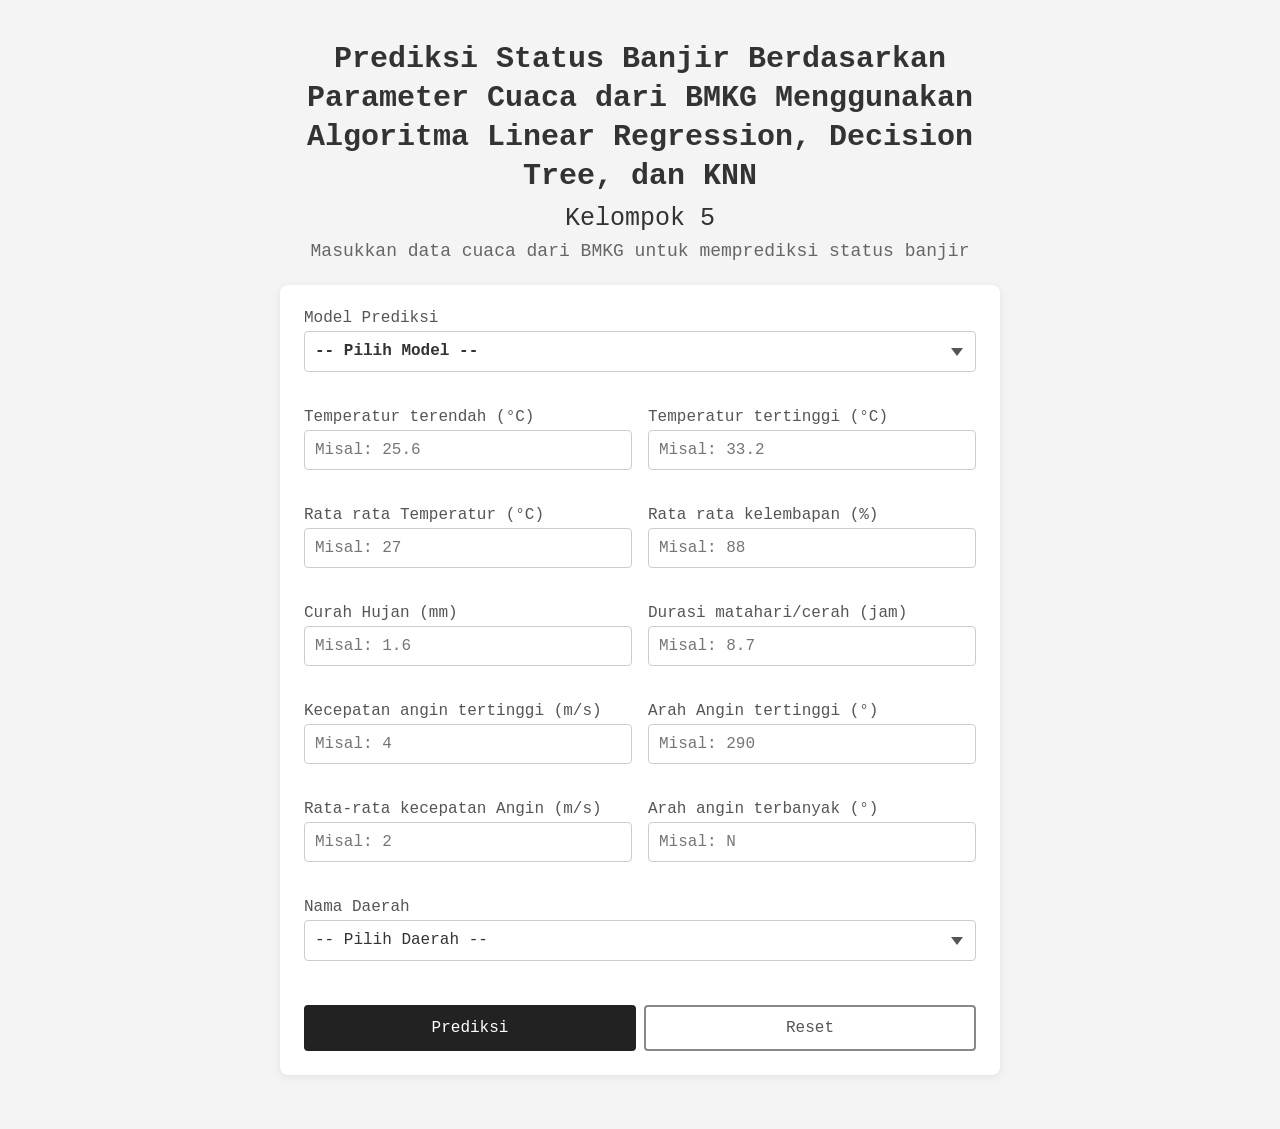
<file: website/index.html>
<!DOCTYPE html>
<html lang="id">
<head>
  <meta charset="UTF-8" />
  <meta name="viewport" content="width=device-width, initial-scale=1.0" />
  <title>5 | jeneng tim e opo cak?</title>
  <link rel="stylesheet" href="styles.css" />
</head>
<body>
  <main>
    <header>
      <h1>Prediksi Status Banjir Berdasarkan Parameter Cuaca dari BMKG Menggunakan Algoritma Linear Regression, Decision Tree, dan KNN</h1>
      <h3>Kelompok 5</h3>
      <p class="deskripsi">Masukkan data cuaca dari BMKG untuk memprediksi status banjir</p>
    </header>

    <div class="card">
      <form id="form-prediksi" novalidate>

        <div class="field field--full field--model">
          <label for="model-prediksi">Model Prediksi</label>
          <select id="model-prediksi" name="model-prediksi">
            <option value="">-- Pilih Model --</option>
            <option value="lr">Linear Regression</option>
            <option value="dt">Decision Tree</option>
            <option value="knn">K-Nearest Neighbors (KNN)</option>
          </select>
          <span class="error" aria-live="polite"></span>
        </div>

        <div class="grid">

          <div class="field">
            <label for="suhu-min">Temperatur terendah (°C)</label>
            <input type="text" id="suhu-min" name="suhu-min" inputmode="decimal" placeholder="Misal: 25.6" autocomplete="off" />
            <span class="error" aria-live="polite"></span>
          </div>

          <div class="field">
            <label for="suhu-max">Temperatur tertinggi (°C)</label>
            <input type="text" id="suhu-max" name="suhu-max" inputmode="decimal" placeholder="Misal: 33.2" autocomplete="off" />
            <span class="error" aria-live="polite"></span>
          </div>

          <div class="field">
            <label for="suhu-rata">Rata rata Temperatur (°C)</label>
            <input type="text" id="suhu-rata" name="suhu-rata" inputmode="decimal" placeholder="Misal: 27" autocomplete="off" />
            <span class="error" aria-live="polite"></span>
          </div>

          <div class="field">
            <label for="kelembapan">Rata rata kelembapan (%)</label>
            <input type="text" id="kelembapan" name="kelembapan" inputmode="decimal" placeholder="Misal: 88" autocomplete="off" />
            <span class="error" aria-live="polite"></span>
          </div>

          <div class="field">
            <label for="curah-hujan">Curah Hujan (mm)</label>
            <input type="text" id="curah-hujan" name="curah-hujan" inputmode="decimal" placeholder="Misal: 1.6" autocomplete="off" />
            <span class="error" aria-live="polite"></span>
          </div>

          <div class="field">
            <label for="durasi-matahari">Durasi matahari/cerah (jam)</label>
            <input type="text" id="durasi-matahari" name="durasi-matahari" inputmode="decimal" placeholder="Misal: 8.7" autocomplete="off" />
            <span class="error" aria-live="polite"></span>
          </div>

          <div class="field">
            <label for="angin-max">Kecepatan angin tertinggi (m/s)</label>
            <input type="text" id="angin-max" name="angin-max" inputmode="decimal" placeholder="Misal: 4" autocomplete="off" />
            <span class="error" aria-live="polite"></span>
          </div>

          <div class="field">
            <label for="arah-angin-max">Arah Angin tertinggi (°)</label>
            <input type="text" id="arah-angin-max" name="arah-angin-max" inputmode="decimal" placeholder="Misal: 290" autocomplete="off" />
            <span class="error" aria-live="polite"></span>
          </div>

          <div class="field">
            <label for="angin-rata">Rata-rata kecepatan Angin (m/s)</label>
            <input type="text" id="angin-rata" name="angin-rata" inputmode="decimal" placeholder="Misal: 2" autocomplete="off" />
            <span class="error" aria-live="polite"></span>
          </div>

          <div class="field">
            <label for="arah-angin-terbanyak">Arah angin terbanyak (°)</label>
            <input type="text" id="arah-angin-terbanyak" name="arah-angin-terbanyak" placeholder="Misal: N" autocomplete="off" />
            <span class="error" aria-live="polite"></span>
          </div>

          <div class="field field--full">
            <label for="nama-daerah">Nama Daerah</label>
            <select id="nama-daerah" name="nama-daerah">
              <option value="">-- Pilih Daerah --</option>
              <option value="Jakarta Utara">Jakarta Utara</option>
              <option value="Jakarta Selatan">Jakarta Selatan</option>
              <option value="Jakarta Pusat">Jakarta Pusat</option>
            </select>
            <span class="error" aria-live="polite"></span>
          </div>

        </div>

        <div class="aksi">
          <button type="submit" class="btn btn--prediksi">Prediksi</button>
          <button type="button" id="btn-reset" class="btn btn--reset">Reset</button>
        </div>
      </form>

      <div id="result" class="result" hidden>
        <h4>Ringkasan Input</h4>
        <div id="result-isi"></div>
        <p class="result-note">Data siap diproses oleh model prediksi.</p>
      </div>
    </div>
  </main>

  <script src="script.js" defer></script>
</body>
</html>
</file>
<file: website/styles.css>
/* =====================
   CSS Variables
   ===================== */
:root {
  --color-bg: #f4f4f4;
  --color-card: #ffffff;
  --color-text-heading: #333;
  --color-text-desc: #666;
  --color-text-label: #555;
  --color-border: #ccc;
  --color-border-error: #c0392b;
  --color-error-text: #c0392b;
  --color-btn-primary: #222;
  --color-btn-primary-hover: #444;
  --color-btn-reset-border: #888;
  --color-btn-reset-text: #555;
  --color-btn-reset-hover-bg: #eee;
  --color-focus: #555;
  --color-result-bg: #f9f9f9;
  --color-result-border: #ddd;
  --radius-input: 4px;
  --radius-card: 8px;
  --spacing-xs: 4px;
  --spacing-sm: 8px;
  --spacing-md: 16px;
  --spacing-lg: 24px;
  --spacing-xl: 40px;
  --font: monospace;
}

/* =====================
   Reset & Base
   ===================== */
*, *::before, *::after {
  box-sizing: border-box;
}

body {
  margin: 0;
  padding: var(--spacing-xl) var(--spacing-md);
  background: var(--color-bg);
  font-family: var(--font);
  color: var(--color-text-heading);
  text-align: center;
}

/* =====================
   Layout Container
   ===================== */
main {
  max-width: 720px;
  margin: 0 auto;
}

/* =====================
   Header
   ===================== */
header {
  margin-bottom: var(--spacing-lg);
}

h1 {
  font-size: 30px;
  font-weight: bold;
  color: var(--color-text-heading);
  margin: 0 0 var(--spacing-sm);
  line-height: 1.3;
}

h3 {
  font-size: 25px;
  font-weight: normal;
  color: var(--color-text-heading);
  margin: 0 0 var(--spacing-sm);
}

.deskripsi {
  font-size: 18px;
  color: var(--color-text-desc);
  margin: 0;
}

/* =====================
   Card
   ===================== */
.card {
  background: var(--color-card);
  border-radius: var(--radius-card);
  box-shadow: 0 2px 8px rgba(0, 0, 0, 0.08);
  padding: var(--spacing-lg);
  text-align: left;
}

/* =====================
   Form Grid
   ===================== */
.grid {
  display: grid;
  grid-template-columns: 1fr 1fr;
  gap: var(--spacing-md);
}

.field {
  display: flex;
  flex-direction: column;
  gap: var(--spacing-xs);
}

/* Field Nama Daerah mengisi penuh 2 kolom */
.field--full {
  grid-column: 1 / -1;
}

/* =====================
   Label & Input
   ===================== */
label {
  font-size: 16px;
  color: var(--color-text-label);
  font-family: var(--font);
}

input {
  width: 100%;
  padding: 10px;
  font-size: 16px;
  font-family: var(--font);
  border: 1px solid var(--color-border);
  border-radius: var(--radius-input);
  background: #fff;
  color: var(--color-text-heading);
  outline: none;
  transition: border-color 0.15s;
}

input:focus,
select:focus {
  border-color: var(--color-focus);
  box-shadow: 0 0 0 2px rgba(85, 85, 85, 0.15);
}

input.input--error,
select.input--error {
  border-color: var(--color-border-error);
}

select {
  width: 100%;
  padding: 10px;
  font-size: 16px;
  font-family: var(--font);
  border: 1px solid var(--color-border);
  border-radius: var(--radius-input);
  background: #fff;
  color: var(--color-text-heading);
  outline: none;
  appearance: none;
  background-image: url("data:image/svg+xml,%3Csvg xmlns='http://www.w3.org/2000/svg' width='12' height='8' viewBox='0 0 12 8'%3E%3Cpath fill='%23555' d='M6 8L0 0h12z'/%3E%3C/svg%3E");
  background-repeat: no-repeat;
  background-position: right 12px center;
  cursor: pointer;
  transition: border-color 0.15s;
}

select option[value=""] {
  color: #aaa;
}

/* Dropdown model di atas grid, sedikit lebih menonjol */
.field--model {
  margin-bottom: var(--spacing-md);
}

.field--model select {
  font-weight: bold;
}

/* =====================
   Pesan Error
   ===================== */
.error {
  font-size: 13px;
  color: var(--color-error-text);
  min-height: 16px;
  display: block;
}

/* =====================
   Tombol Aksi
   ===================== */
.aksi {
  display: flex;
  gap: var(--spacing-sm);
  margin-top: var(--spacing-lg);
}

.btn {
  flex: 1;
  padding: 12px;
  font-size: 16px;
  font-family: var(--font);
  border-radius: var(--radius-input);
  cursor: pointer;
  transition: background 0.15s, color 0.15s;
}

.btn--prediksi {
  background: var(--color-btn-primary);
  color: #fff;
  border: 2px solid var(--color-btn-primary);
}

.btn--prediksi:hover {
  background: var(--color-btn-primary-hover);
  border-color: var(--color-btn-primary-hover);
}

.btn--reset {
  background: transparent;
  color: var(--color-btn-reset-text);
  border: 2px solid var(--color-btn-reset-border);
}

.btn--reset:hover {
  background: var(--color-btn-reset-hover-bg);
}

/* =====================
   Area Hasil
   ===================== */
.result {
  margin-top: var(--spacing-lg);
  padding: var(--spacing-md);
  background: var(--color-result-bg);
  border: 1px solid var(--color-result-border);
  border-radius: var(--radius-input);
}

.result h4 {
  margin: 0 0 var(--spacing-sm);
  font-size: 16px;
  color: var(--color-text-heading);
}

#result-isi {
  font-size: 14px;
  color: var(--color-text-desc);
  line-height: 1.8;
}

.status-badge {
  display: inline-block;
  font-family: var(--font);
  font-size: 15px;
  font-weight: bold;
  padding: 8px 14px;
  border-radius: var(--radius-input);
  margin-bottom: var(--spacing-sm);
}

.status--banjir {
  background: #fdecea;
  color: var(--color-border-error);
  border: 1px solid var(--color-border-error);
}

.status--aman {
  background: #eafaf1;
  color: #1e8449;
  border: 1px solid #1e8449;
}

.status--error {
  background: #fdf3e3;
  color: #9a6700;
  border: 1px solid #9a6700;
}

.result-note {
  margin: var(--spacing-sm) 0 0;
  font-size: 14px;
  color: var(--color-text-desc);
  font-style: italic;
}

/* =====================
   Responsive — 1 kolom di mobile
   ===================== */
@media (max-width: 640px) {
  .grid {
    grid-template-columns: 1fr;
  }

  .field--full {
    grid-column: 1;
  }

  h1 {
    font-size: 22px;
  }

  h3 {
    font-size: 20px;
  }

  .deskripsi {
    font-size: 16px;
  }
}
</file>
